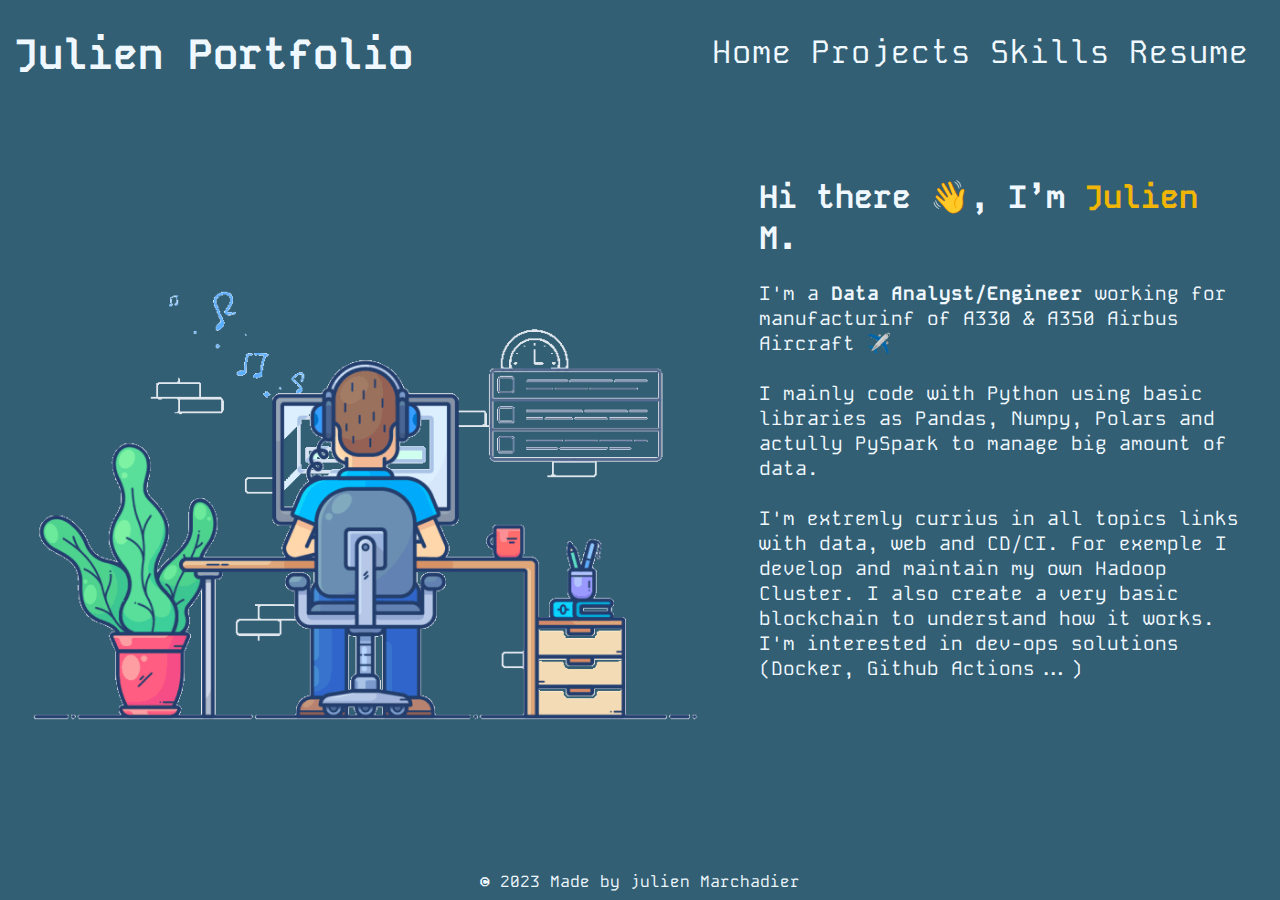
<file: index.html>
<!DOCTYPE html>
<html lang="en">
<head>
    <meta charset="UTF-8">
    <meta name="viewport" content="width=device-width, initial-scale=1.0">
    <link rel="stylesheet" href="css/home.css" >
    <link rel="stylesheet" href="css/navbar.css" >
    <link rel="preconnect" href="https://fonts.googleapis.com">
    <link rel="preconnect" href="https://fonts.gstatic.com" crossorigin>
    <link href="https://fonts.googleapis.com/css2?family=Kode+Mono:wght@400..700&family=Roboto:wght@700&display=swap" rel="stylesheet">
    <title>Julien Portofio</title>
</head>
<body>
    <header>
        <H1 class=title>Julien Portfolio</H1>
        <div class="empty"></div>
        <div class="navbar">
            <ul id="navbar_list">
                <li><a href="/index.html">Home</a></li>
                <li><a href="/nav/projects.html">Projects</a></li>
                <li><a href="/nav/skills.html">Skills</a></li>
                <li><a href="/nav/resume.html">Resume</a></li>
            </ul>
        </div>
        
    </header>
        
    <div class="main">
        <div class="main_left">
            <img class="web_designeur" src="data/web_designer2.gif" alt="">
        </div>
        <div class="main_right">
            <div class="introduction">
                <h1  class="hi_there">Hi there 👋, I’m <span style="color:rgb(241, 182, 5)">Julien</span> M. </h1>
                <p  class="intro">I'm a <b>Data Analyst/Engineer</b> working for manufacturinf of A330 & A350 Airbus Aircraft ✈️<br></br> 
                    I mainly code with Python using basic libraries as Pandas, Numpy, Polars and actully PySpark to manage big amount of data. <br></br>
                    I'm extremly currius in all topics links with data, web and CD/CI.
                    For exemple
                    I develop and maintain my own Hadoop Cluster. I also create a very basic blockchain to understand how it works. I'm interested in dev-ops solutions (Docker, Github Actions...)</p>
            </div>
            <div class="empty2"></div>
        </div>
    </div>
    <footer>
        <p>© 2023 Made by julien Marchadier</p>
      </footer>
    
</body>
</html>
</file>
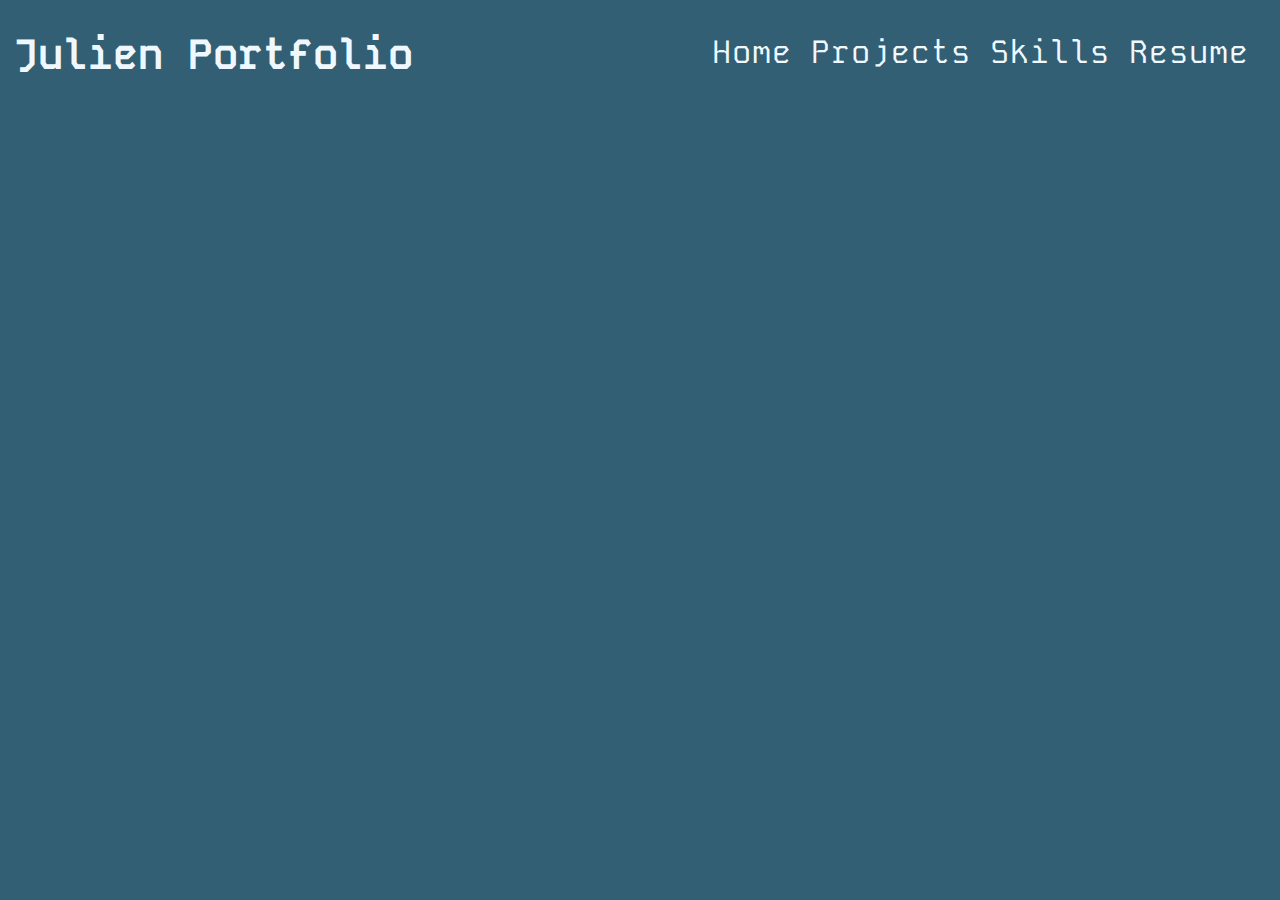
<file: nav/projects.html>
<!DOCTYPE html>
<html lang="en">
<head>
    <meta charset="UTF-8">
    <meta name="viewport" content="width=device-width, initial-scale=1.0">
    <link rel="stylesheet" href="../css/home.css" >
    <link rel="stylesheet" href="../css/navbar.css" >
    <link rel="preconnect" href="https://fonts.googleapis.com">
    <link rel="preconnect" href="https://fonts.gstatic.com" crossorigin>
    <link href="https://fonts.googleapis.com/css2?family=Kode+Mono:wght@400..700&family=Roboto:wght@700&display=swap" rel="stylesheet">
    <title>Project</title>
</head>
<body>
    <header>
        <H1 class=title>Julien Portfolio</H1>
        <div class="empty"></div>
        <div class="navbar">
            <ul id="navbar_list">
                <li><a href="/index.html">Home</a></li>
                <li><a href="/nav/projects.html">Projects</a></li>
                <li><a href="/nav/skills.html">Skills</a></li>
                <li><a href="/nav/resume.html">Resume</a></li>
            </ul>
        </div>
    </header>
    
</body>
</html>
</file>
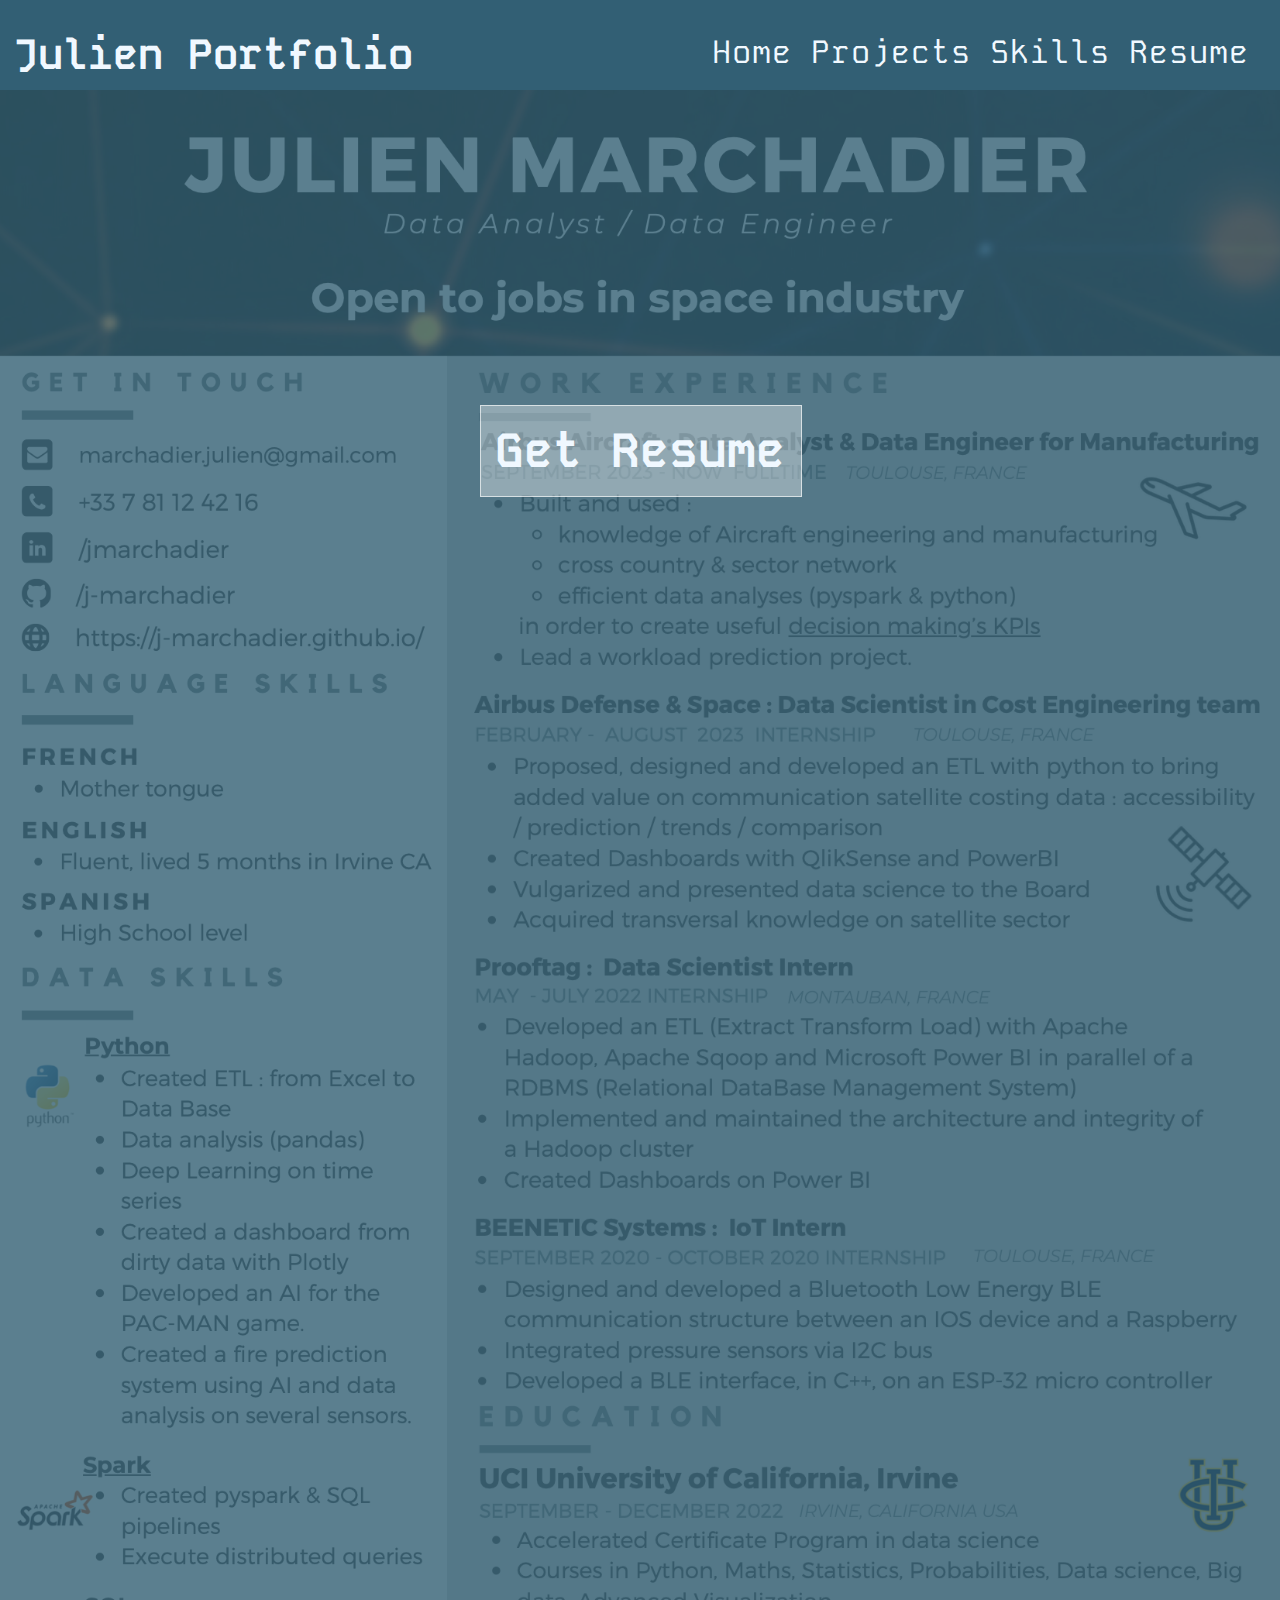
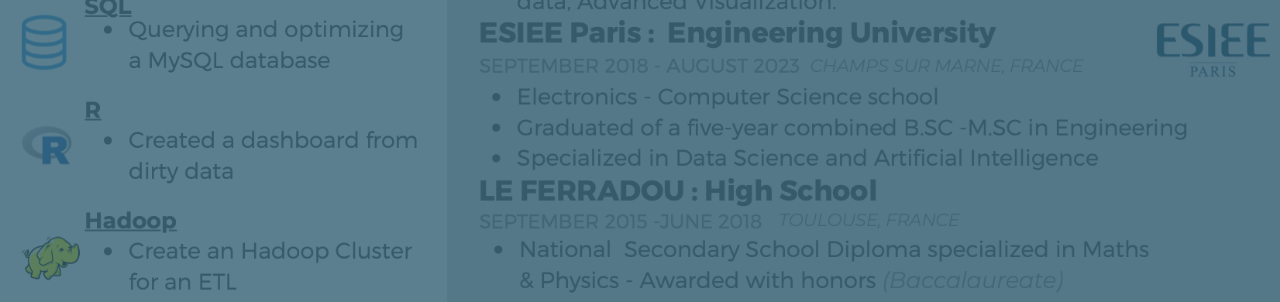
<file: nav/resume.html>
<!DOCTYPE html>
<html lang="en">
<head>
    <meta charset="UTF-8">
    <meta name="viewport" content="width=device-width, initial-scale=1.0">
    <link rel="stylesheet" href="../css/resume.css" >
    <link rel="stylesheet" href="../css/navbar.css" >
    <link rel="preconnect" href="https://fonts.googleapis.com">
    <link rel="preconnect" href="https://fonts.gstatic.com" crossorigin>
    <link href="https://fonts.googleapis.com/css2?family=Kode+Mono:wght@400..700&family=Roboto:wght@700&display=swap" rel="stylesheet">
    <title>Project</title>
</head>
<body>
    <header>
        <H1 class=title>Julien Portfolio</H1>
        <div class="empty"></div>
        <div class="navbar">
            <ul id="navbar_list">
                <li><a href="/index.html">Home</a></li>
                <li><a href="/nav/projects.html">Projects</a></li>
                <li><a href="/nav/skills.html">Skills</a></li>
                <li><a href="/nav/resume.html">Resume</a></li>
            </ul>
        </div>
    </header>
    <div class="box-2">
        <div class="btn btn-two">
            <a href="../data/2024-CV_2_pages.pdf" download="cv_julien_marchadier.pdf"><b>Get Resume</b> </a>
        </div>
    </div>
    <img class="resume" src="../data/2024-CV_pages.png" alt="cv background">
    </body>
</html>
</file>
<file: css/home.css>
html, body {
    margin: 0;
    height: 100%;
    background-color:rgba(50.000000819563866, 95.00000193715096, 116.00000068545341, 1);
    font-family: "Kode Mono", monospace;
   
    font-optical-sizing: auto;
    font-weight: 32px;
    font-style: normal;
    color: aliceblue;
}

.main {
    width: 100%;
    height: 85%;
    display: inline-flex;
}

.main_left{
    flex: 4;
    display: block;
}

.web_designeur {
    position: relative;
    width: 100%;
    height: auto;
    top: 15%;
}

.main_right{
    flex: 3;
}
.introduction{
    position: relative;
    top: 5%;
    width: 90%;
    height: 50%;
    padding: 5%;
}

.hi_there{
    font-size: 200%;
}

.intro{
    font-size: 120%;
}


@media(max-width: 700px){
    .main{
        display: block;
    }
}
</file>
<file: css/navbar.css>
html, body {
    margin: 0;
    height: 100%;
    background-color:rgba(50.000000819563866, 95.00000193715096, 116.00000068545341, 1);
    font-family: "Kode Mono", monospace;
   
    font-optical-sizing: auto;
    font-weight: 32px;
    font-style: normal;
    color: aliceblue;
}
header { 
	background-color:rgba(50.000000819563866, 95.00000193715096, 116.00000068545341, 1);
	width:100%;
	height:10%;
	left:0px;
	top:0px;
    display: flex;
}
.title { 
    flex: 2;
    font-size:42px;
    text-align:center;
}
.empty {
    flex : 1
}
.navbar { 
    flex: 3;
	text-align:center;
	font-size:32px;
} 

.navbar ul{
    display: inline-block;
}

.navbar li{
    display: inline-block;
}

.navbar li a{
    display: block;
    text-decoration: none;
    color: aliceblue;
    letter-spacing: 1px;
}

.navbar li a:hover {
    border-bottom: 5px solid rgb(241, 182, 5); 
    color: rgb(241, 182, 5);
    transition: all 0.4s ease;
    -webkit-transition: all 0.4s ease;
  }



footer{ 
    height: 3%;
    text-align:center;
    justify-content: center;
}

@media(max-width: 700px){
    .navbar{
        display: none;
    }
    .empty{
        display: none;
    }
    .footer{
        display: none;
    }
}
</file>
<file: css/resume.css>
html, body {
    margin: 0;
    height: 100%;
    background-color:rgba(50.000000819563866, 95.00000193715096, 116.00000068545341, 1);
    font-family: "Kode Mono", monospace;
   
    font-optical-sizing: auto;
    font-weight: 32px;
    font-style: normal;
    color: aliceblue;
}

.btn-two {
    z-index: 1;
    color: #FFF;
    transition: all 0.5s;
    position: absolute; 
    top: 50%;
    left: 50%;
    height: 10%;
    width: 25%;
    text-align: center;
    transform: translate(-50%,-50%);
}
.btn-two a {
    z-index: 2; 
    display: flex;
    position: absolute;
    width: 100%;
    height: 100%; 
    color: aliceblue;
    text-decoration: none;
    justify-content: center;
    align-items: center;
    font-size: 300%;
}
.btn-two::before {
    content: '';
    position: absolute;
    top: 0;
    left: 0;
    width: 100%;
    height: 100%;
    z-index: 1;
    transition: all 0.5s;
    border: 1px solid rgba(255,255,255,0.4);
    background-color: rgba(255,255,255,0.2);
}
.btn-two::after {
    content: '';
    position: absolute;
    top: 0;
    left: 0;
    width: 100%;
    height: 100%;
    z-index: 1;
    transition: all 0.5s;
    border: 1px solid rgba(255,255,255,0.4);
    background-color: rgba(255,255,255,0.2);
}
.btn-two:hover::before {
    transform: rotate(-45deg);
    background-color: rgba(255,255,255,0);
}
.btn-two:hover::after {
    transform: rotate(45deg);
    background-color: rgba(255,255,255,0);
}

.resume{
    opacity: 0.2;
    position: absolute;
    max-width: 100%;
}
</file>
